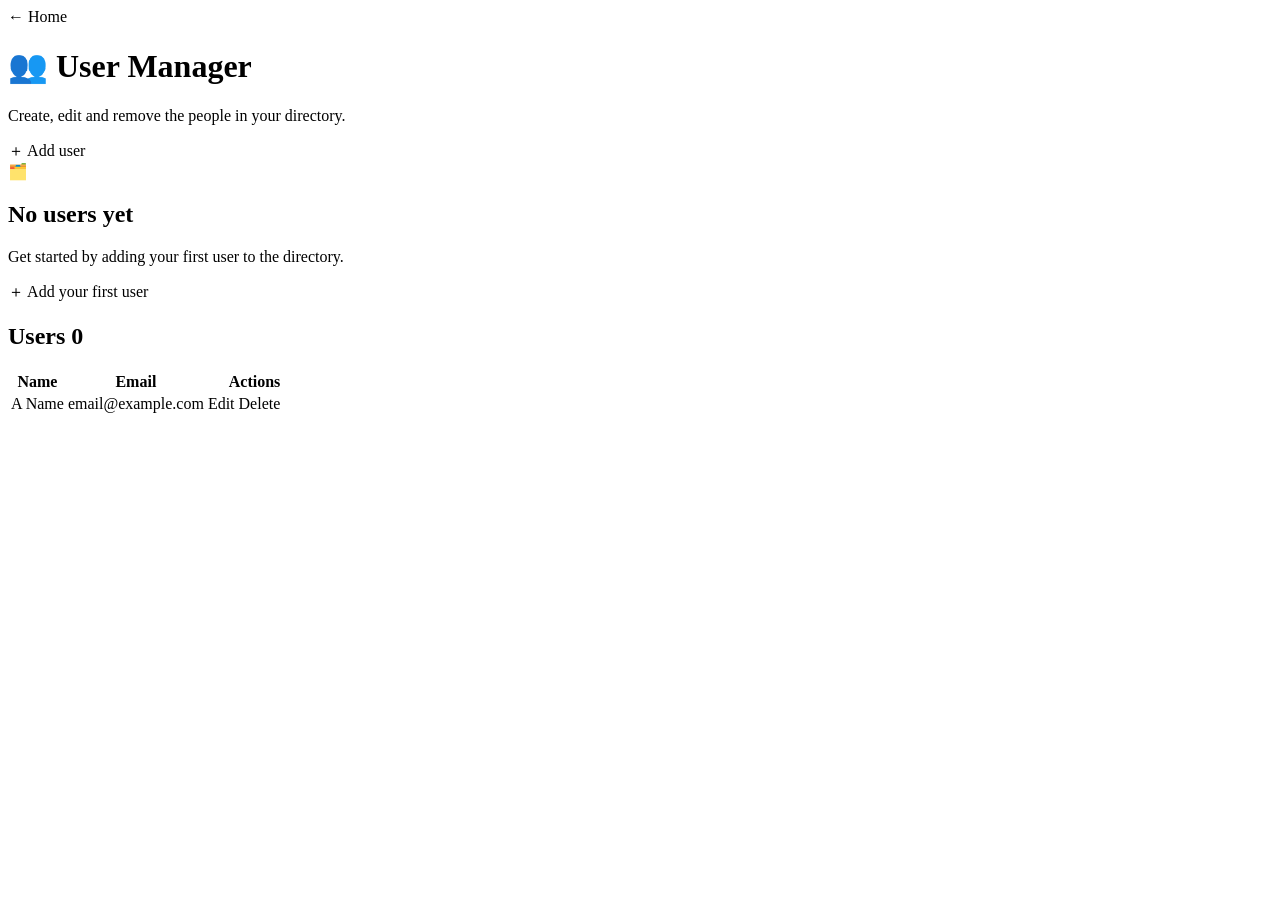
<file: target/classes/templates/index.html>
<!DOCTYPE html>
<html lang="en" xmlns:th="http://www.thymeleaf.org">
<head>
    <meta charset="UTF-8">
    <meta name="viewport" content="width=device-width, initial-scale=1.0">
    <title>Users · User Manager</title>
    <link rel="stylesheet" th:href="@{/css/styles.css}">
</head>
<body>
<div class="container">

    <a class="back-link" th:href="@{/}">← Home</a>

    <header class="app-header">
        <div>
            <h1 class="app-header__title">
                <span class="app-header__badge">👥</span>
                User Manager
            </h1>
            <p class="app-header__subtitle">Create, edit and remove the people in your directory.</p>
        </div>
        <a class="btn btn--primary" th:href="@{/signup}">＋ Add user</a>
    </header>

    <!-- Empty state -->
    <div class="card" th:if="${users == null or #lists.isEmpty(users)}">
        <div class="empty">
            <div class="empty__icon">🗂️</div>
            <h2>No users yet</h2>
            <p>Get started by adding your first user to the directory.</p>
            <a class="btn btn--primary" th:href="@{/signup}">＋ Add your first user</a>
        </div>
    </div>

    <!-- User list -->
    <div class="card" th:unless="${users == null or #lists.isEmpty(users)}">
        <div class="card__header">
            <h2>
                Users
                <span class="count-pill" th:text="${#lists.size(users)}">0</span>
            </h2>
        </div>
        <div class="table-wrap">
            <table>
                <thead>
                <tr>
                    <th>Name</th>
                    <th>Email</th>
                    <th style="text-align:right;">Actions</th>
                </tr>
                </thead>
                <tbody>
                <tr th:each="user : ${users}">
                    <td>
                        <div class="cell-name">
                            <span class="avatar"
                                  th:text="${#strings.isEmpty(user.name) ? '?' : #strings.toUpperCase(#strings.substring(user.name,0,1))}">A</span>
                            <span th:text="${user.name}">Name</span>
                        </div>
                    </td>
                    <td class="cell-email" th:text="${user.email}">email@example.com</td>
                    <td>
                        <div class="actions">
                            <a class="btn btn--ghost btn--sm" th:href="@{/edit/{id}(id=${user.id})}">Edit</a>
                            <a class="btn btn--danger btn--sm"
                               th:href="@{/delete/{id}(id=${user.id})}"
                               onclick="return confirm('Delete this user?');">Delete</a>
                        </div>
                    </td>
                </tr>
                </tbody>
            </table>
        </div>
    </div>

</div>
</body>
</html>
</file>
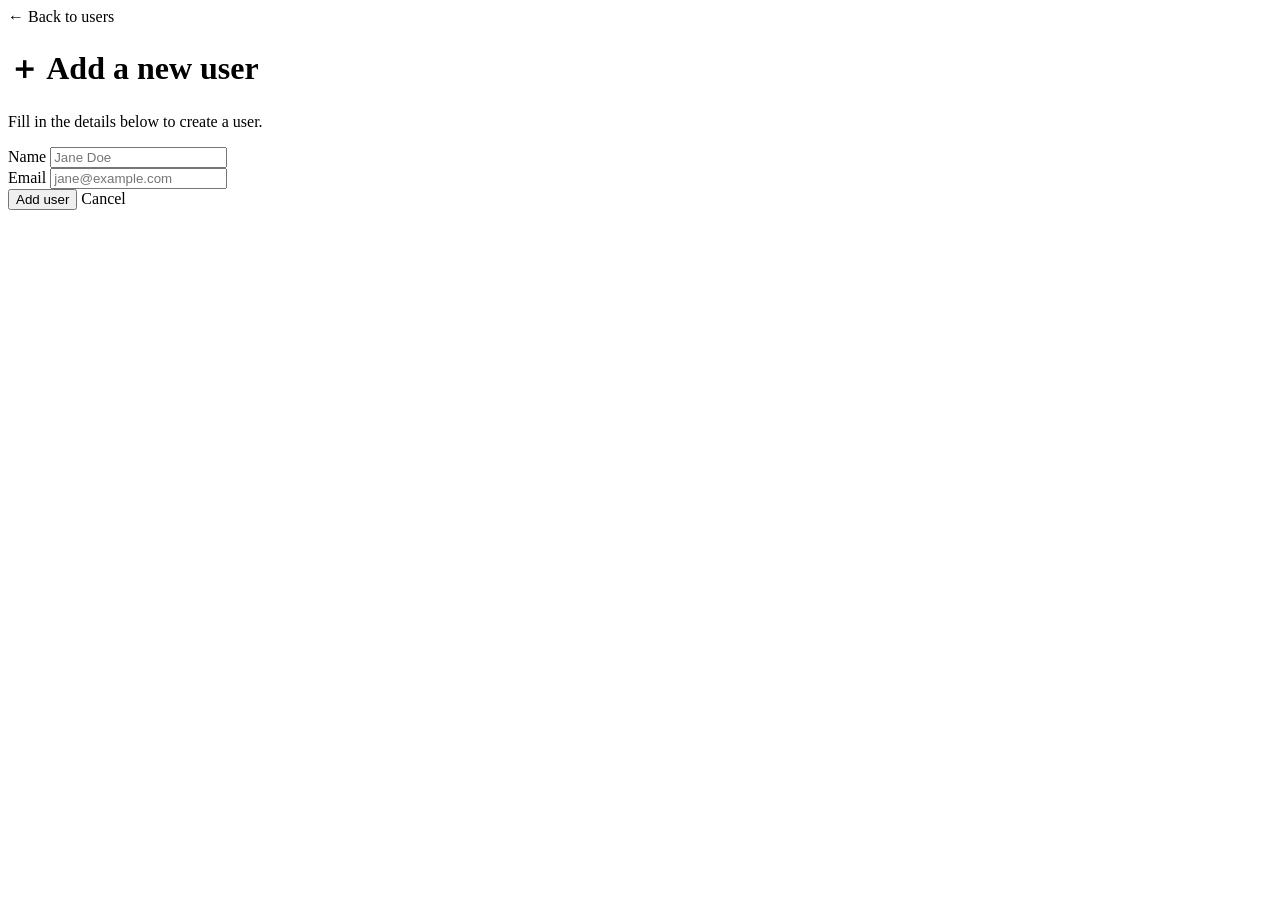
<file: target/classes/templates/add-user.html>
<!DOCTYPE html>
<html lang="en" xmlns:th="http://www.thymeleaf.org">
<head>
    <meta charset="UTF-8">
    <meta name="viewport" content="width=device-width, initial-scale=1.0">
    <title>Add user · User Manager</title>
    <link rel="stylesheet" th:href="@{/css/styles.css}">
</head>
<body>
<div class="container container--narrow">

    <a class="back-link" th:href="@{/users}">← Back to users</a>

    <header class="app-header">
        <div>
            <h1 class="app-header__title">
                <span class="app-header__badge">＋</span>
                Add a new user
            </h1>
            <p class="app-header__subtitle">Fill in the details below to create a user.</p>
        </div>
    </header>

    <div class="card">
        <div class="card__body">
            <form action="#" th:action="@{/adduser}" th:object="${user}" method="post" novalidate>

                <div class="field">
                    <label class="field__label" for="name">Name</label>
                    <input type="text" id="name" placeholder="Jane Doe"
                           class="field__input"
                           th:classappend="${#fields.hasErrors('name')} ? 'field__input--error'"
                           th:field="*{name}">
                    <span class="field__error" th:if="${#fields.hasErrors('name')}" th:errors="*{name}"></span>
                </div>

                <div class="field">
                    <label class="field__label" for="email">Email</label>
                    <input type="email" id="email" placeholder="jane@example.com"
                           class="field__input"
                           th:classappend="${#fields.hasErrors('email')} ? 'field__input--error'"
                           th:field="*{email}">
                    <span class="field__error" th:if="${#fields.hasErrors('email')}" th:errors="*{email}"></span>
                </div>

                <div class="form-actions">
                    <button type="submit" class="btn btn--primary btn--block">Add user</button>
                    <a class="btn btn--ghost" th:href="@{/users}">Cancel</a>
                </div>

            </form>
        </div>
    </div>

</div>
</body>
</html>
</file>
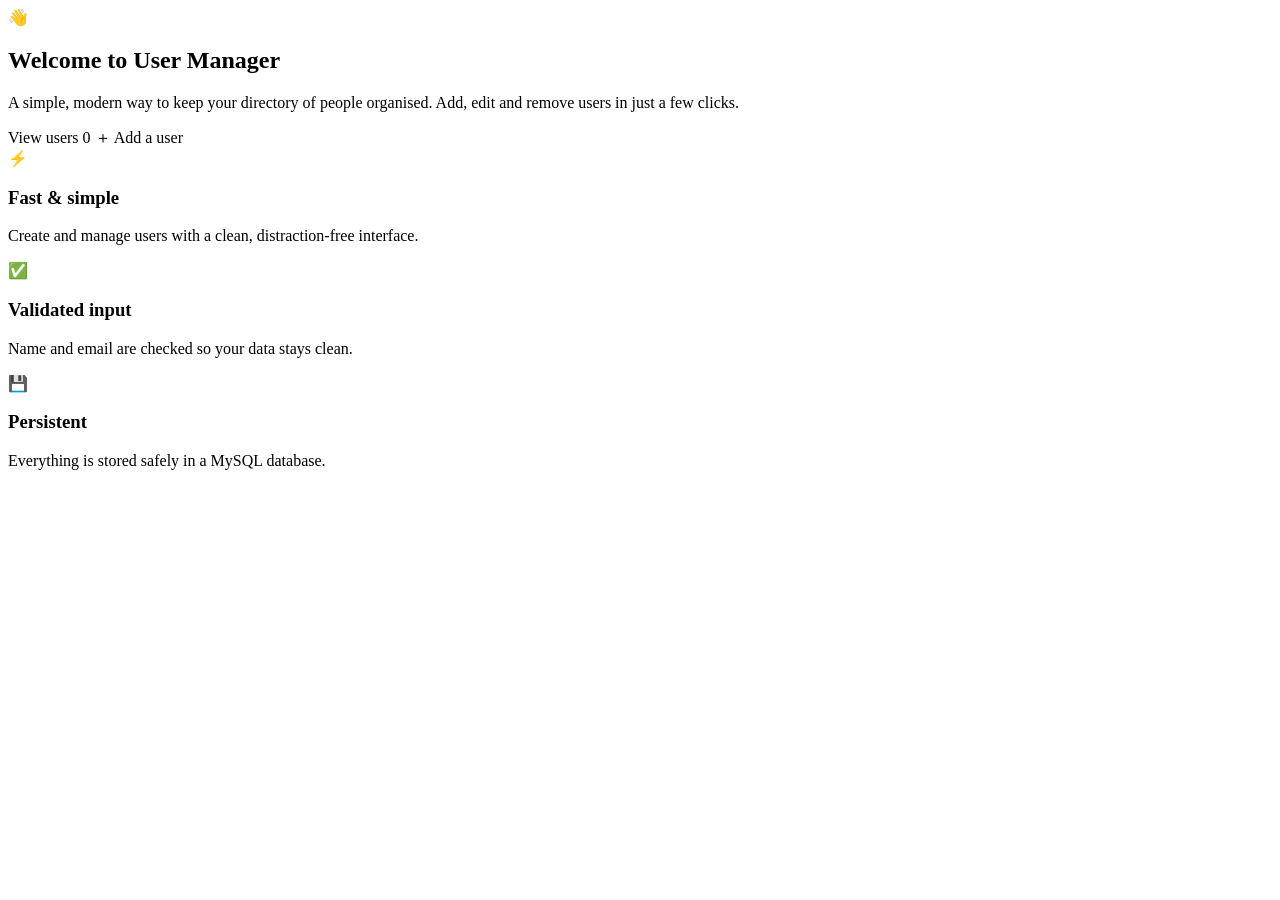
<file: target/classes/templates/home.html>
<!DOCTYPE html>
<html lang="en" xmlns:th="http://www.thymeleaf.org">
<head>
    <meta charset="UTF-8">
    <meta name="viewport" content="width=device-width, initial-scale=1.0">
    <title>Welcome · User Manager</title>
    <link rel="stylesheet" th:href="@{/css/styles.css}">
</head>
<body>
<div class="container">

    <section class="hero">
        <div class="hero__badge">👋</div>
        <h1 class="hero__title">Welcome to <span>User Manager</span></h1>
        <p class="hero__subtitle">
            A simple, modern way to keep your directory of people organised.
            Add, edit and remove users in just a few clicks.
        </p>

        <div class="hero__actions">
            <a class="btn btn--primary btn--lg" th:href="@{/users}">
                View users
                <span class="count-pill" th:if="${userCount != null}" th:text="${userCount}">0</span>
            </a>
            <a class="btn btn--ghost btn--lg" th:href="@{/signup}">＋ Add a user</a>
        </div>

        <div class="feature-grid">
            <div class="feature">
                <div class="feature__icon">⚡</div>
                <h3>Fast &amp; simple</h3>
                <p>Create and manage users with a clean, distraction-free interface.</p>
            </div>
            <div class="feature">
                <div class="feature__icon">✅</div>
                <h3>Validated input</h3>
                <p>Name and email are checked so your data stays clean.</p>
            </div>
            <div class="feature">
                <div class="feature__icon">💾</div>
                <h3>Persistent</h3>
                <p>Everything is stored safely in a MySQL database.</p>
            </div>
        </div>
    </section>

</div>
</body>
</html>
</file>
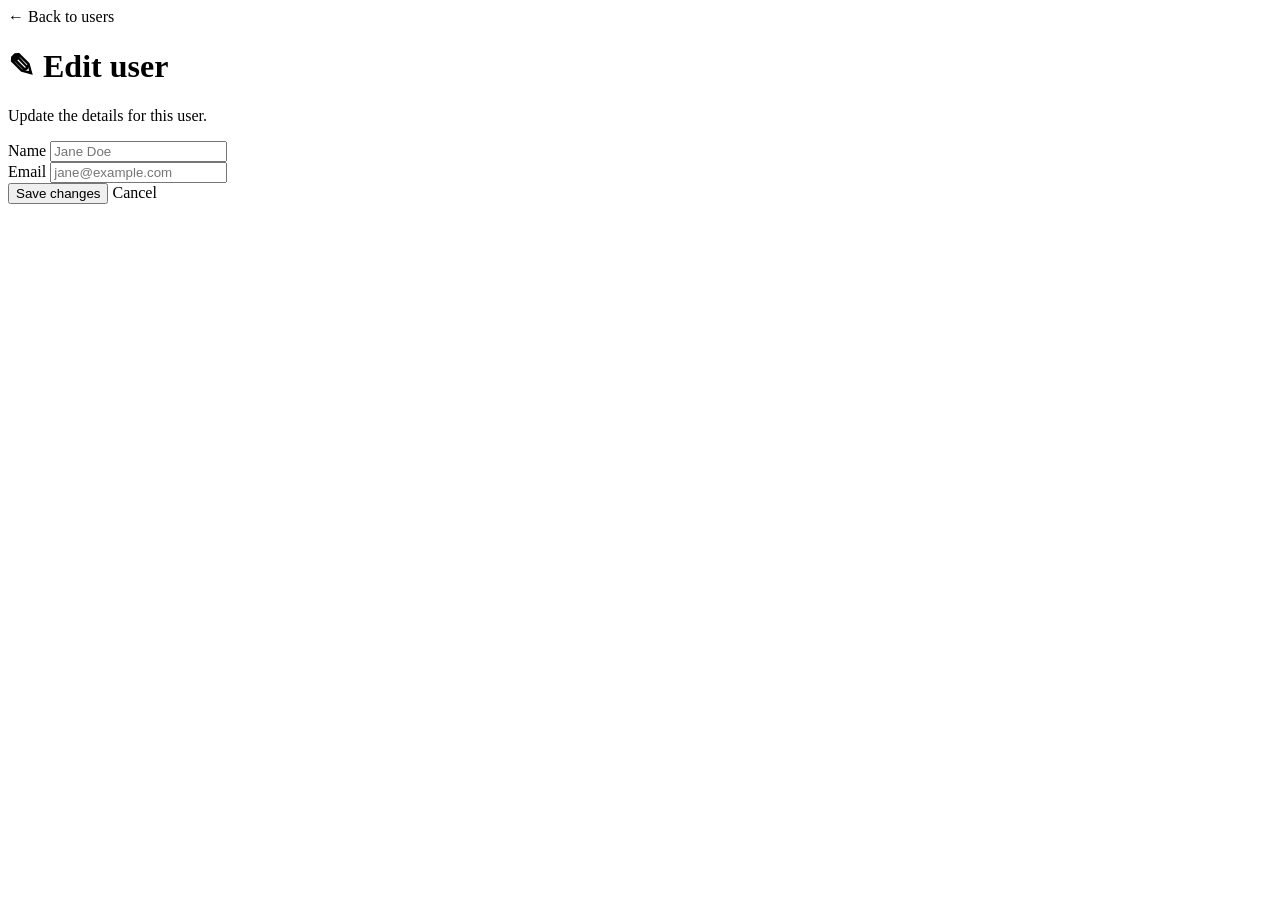
<file: target/classes/templates/update-user.html>
<!DOCTYPE html>
<html lang="en" xmlns:th="http://www.thymeleaf.org">
<head>
    <meta charset="UTF-8">
    <meta name="viewport" content="width=device-width, initial-scale=1.0">
    <title>Edit user · User Manager</title>
    <link rel="stylesheet" th:href="@{/css/styles.css}">
</head>
<body>
<div class="container container--narrow">

    <a class="back-link" th:href="@{/users}">← Back to users</a>

    <header class="app-header">
        <div>
            <h1 class="app-header__title">
                <span class="app-header__badge">✎</span>
                Edit user
            </h1>
            <p class="app-header__subtitle">Update the details for this user.</p>
        </div>
    </header>

    <div class="card">
        <div class="card__body">
            <form action="#" th:action="@{/update/{id}(id=${user.id})}" th:object="${user}" method="post" novalidate>

                <div class="field">
                    <label class="field__label" for="name">Name</label>
                    <input type="text" id="name" placeholder="Jane Doe"
                           class="field__input"
                           th:classappend="${#fields.hasErrors('name')} ? 'field__input--error'"
                           th:field="*{name}">
                    <span class="field__error" th:if="${#fields.hasErrors('name')}" th:errors="*{name}"></span>
                </div>

                <div class="field">
                    <label class="field__label" for="email">Email</label>
                    <input type="email" id="email" placeholder="jane@example.com"
                           class="field__input"
                           th:classappend="${#fields.hasErrors('email')} ? 'field__input--error'"
                           th:field="*{email}">
                    <span class="field__error" th:if="${#fields.hasErrors('email')}" th:errors="*{email}"></span>
                </div>

                <div class="form-actions">
                    <button type="submit" class="btn btn--primary btn--block">Save changes</button>
                    <a class="btn btn--ghost" th:href="@{/users}">Cancel</a>
                </div>

            </form>
        </div>
    </div>

</div>
</body>
</html>
</file>
